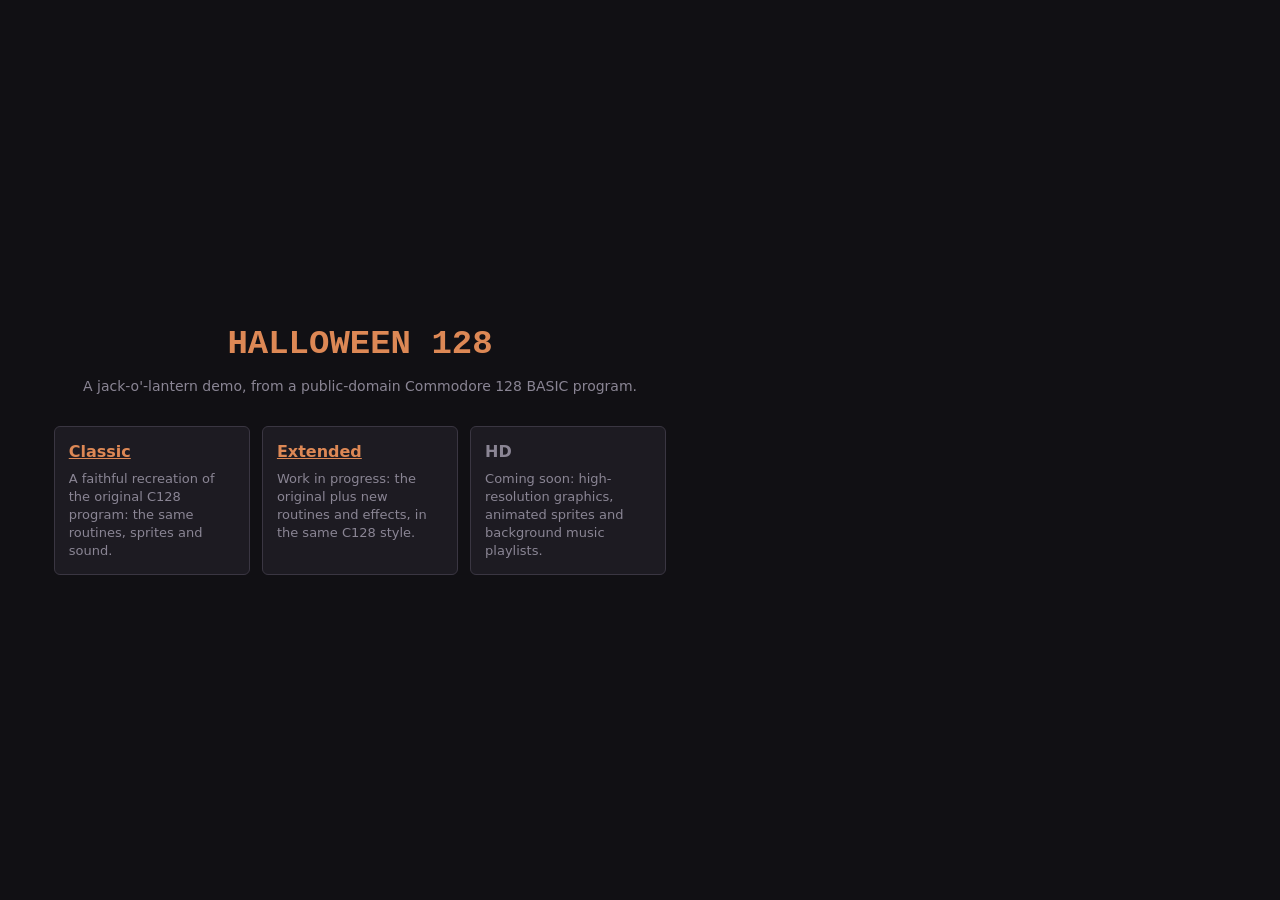
<file: index.html>
<!doctype html>
<html lang="en">
<head>
  <meta charset="utf-8">
  <meta name="viewport" content="width=device-width, initial-scale=1">
  <title>Halloween 128</title>
  <link rel="stylesheet" href="shared/ui/style.css">
</head>
<body>
  <main class="landing">
    <h1>HALLOWEEN 128</h1>
    <p>A jack-o'-lantern demo, from a public-domain Commodore 128 BASIC program.</p>
    <ul class="versions">
      <li>
        <h2><a href="classic/index.html">Classic</a></h2>
        <p>A faithful recreation of the original C128 program: the same routines, sprites and sound.</p>
      </li>
      <li>
        <h2><a href="extended/index.html">Extended</a></h2>
        <p>Work in progress: the original plus new routines and effects, in the same C128 style.</p>
      </li>
      <li class="soon">
        <h2>HD</h2>
        <p>Coming soon: high-resolution graphics, animated sprites and background music playlists.</p>
      </li>
    </ul>
  </main>
</body>
</html>
</file>
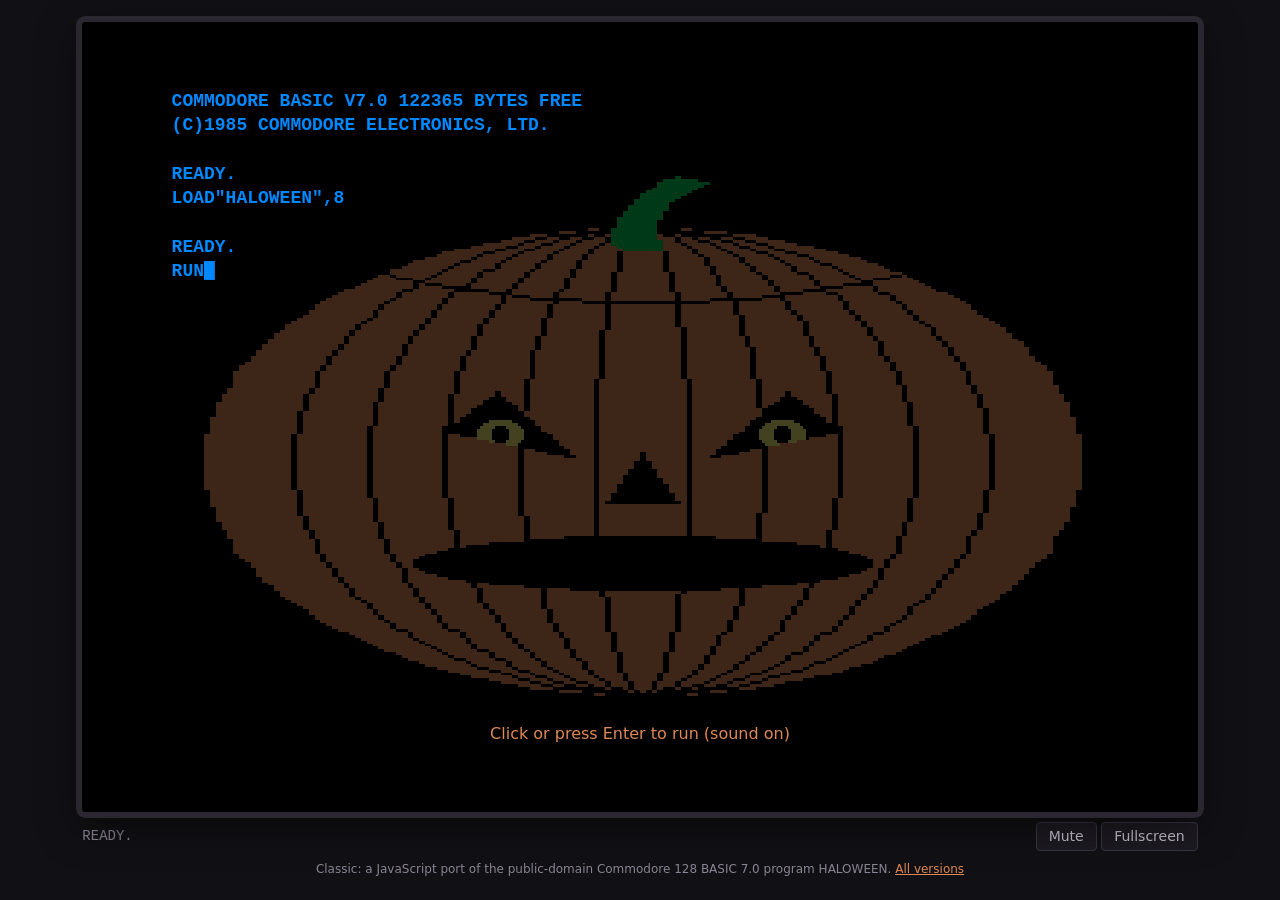
<file: classic/index.html>
<!doctype html>
<html lang="en">
<head>
  <meta charset="utf-8">
  <meta name="viewport" content="width=device-width, initial-scale=1">
  <title>Halloween 128</title>
  <link rel="stylesheet" href="../shared/ui/style.css">
</head>
<body>
  <main>
    <div id="monitor">
      <canvas id="screen" width="384" height="272" aria-label="Animated jack-o'-lantern"></canvas>
      <div id="start" role="button" tabindex="0" aria-label="Start the program">
        <pre>COMMODORE BASIC V7.0 122365 BYTES FREE
(C)1985 COMMODORE ELECTRONICS, LTD.

READY.
LOAD"HALOWEEN",8

READY.
<span class="cursor">RUN</span></pre>
        <p class="hint">Click or press Enter to run (sound on)</p>
      </div>
    </div>
    <div id="bar">
      <span id="status" aria-live="polite">ready.</span>
      <span class="controls">
        <button id="mute" type="button" aria-pressed="false">Mute</button>
        <button id="fullscreen" type="button">Fullscreen</button>
      </span>
    </div>
    <p class="credit">Classic: a JavaScript port of the public-domain Commodore 128 BASIC 7.0 program HALOWEEN. <a href="../index.html">All versions</a></p>
  </main>

  <script src="../shared/c128/vic.js"></script>
  <script src="../shared/c128/basic-gfx.js"></script>
  <script src="../shared/c128/sprites.js"></script>
  <script src="../shared/c128/timing.js"></script>
  <script src="../shared/c128/sid.js"></script>
  <script src="js/halloween.js"></script>
  <script src="../shared/ui/main.js"></script>
</body>
</html>
</file>
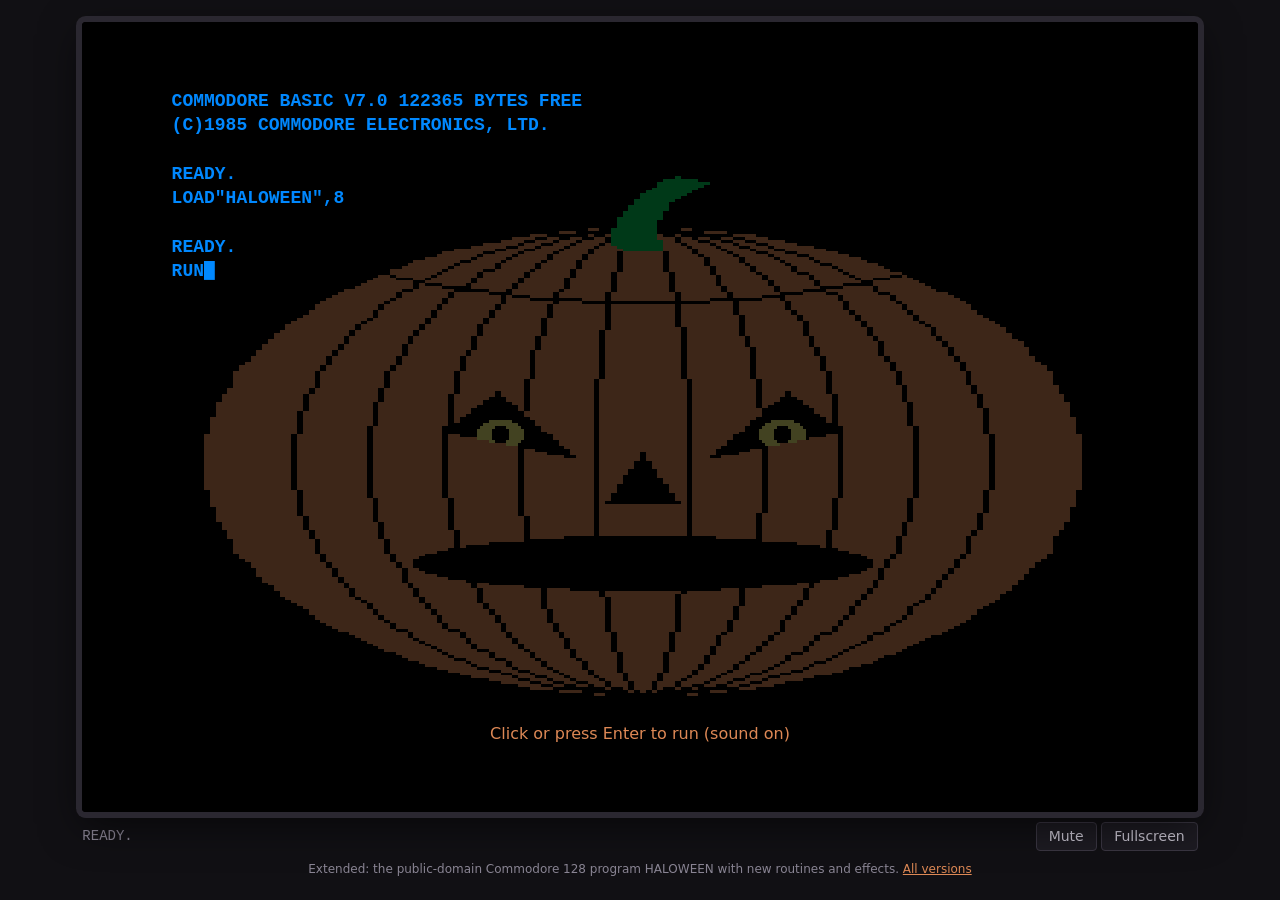
<file: extended/index.html>
<!doctype html>
<html lang="en">
<head>
  <meta charset="utf-8">
  <meta name="viewport" content="width=device-width, initial-scale=1">
  <title>Halloween 128 Extended</title>
  <link rel="stylesheet" href="../shared/ui/style.css">
</head>
<body>
  <main>
    <div id="monitor">
      <canvas id="screen" width="384" height="272" aria-label="Animated jack-o'-lantern"></canvas>
      <div id="start" role="button" tabindex="0" aria-label="Start the program">
        <pre>COMMODORE BASIC V7.0 122365 BYTES FREE
(C)1985 COMMODORE ELECTRONICS, LTD.

READY.
LOAD"HALOWEEN",8

READY.
<span class="cursor">RUN</span></pre>
        <p class="hint">Click or press Enter to run (sound on)</p>
      </div>
    </div>
    <div id="bar">
      <span id="status" aria-live="polite">ready.</span>
      <span class="controls">
        <button id="mute" type="button" aria-pressed="false">Mute</button>
        <button id="fullscreen" type="button">Fullscreen</button>
      </span>
    </div>
    <p class="credit">Extended: the public-domain Commodore 128 program HALOWEEN with new routines and effects. <a href="../index.html">All versions</a></p>
  </main>

  <script src="../shared/c128/vic.js"></script>
  <script src="../shared/c128/basic-gfx.js"></script>
  <script src="../shared/c128/sprites.js"></script>
  <script src="../shared/c128/timing.js"></script>
  <script src="../shared/c128/sid.js"></script>
  <script src="js/effects.js"></script>
  <script src="js/halloween.js"></script>
  <script src="../shared/ui/main.js"></script>
</body>
</html>
</file>
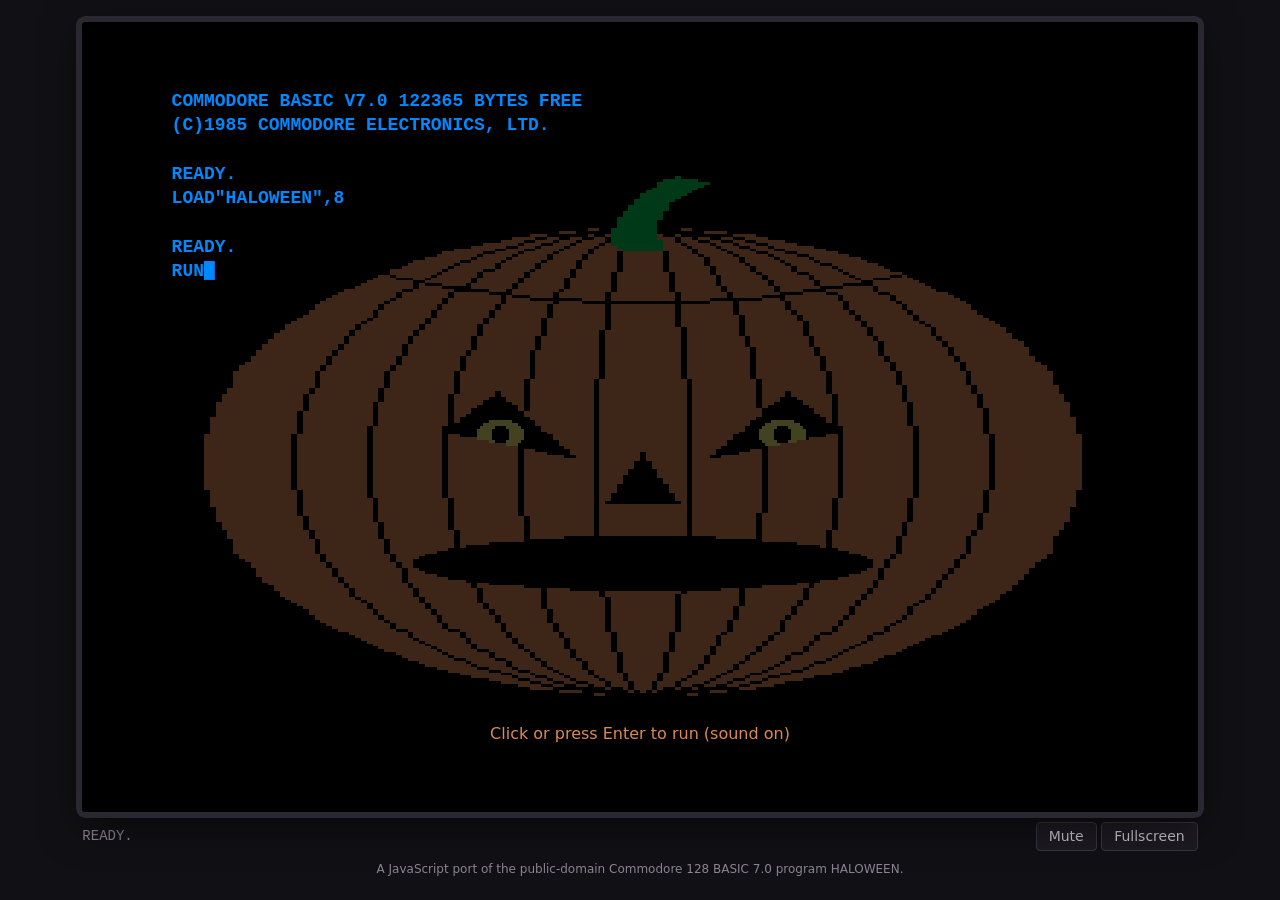
<file: src/index.html>
<!doctype html>
<html lang="en">
<head>
  <meta charset="utf-8">
  <meta name="viewport" content="width=device-width, initial-scale=1">
  <title>Halloween 128</title>
  <link rel="stylesheet" href="css/style.css">
</head>
<body>
  <main>
    <div id="monitor">
      <canvas id="screen" width="384" height="272" aria-label="Animated jack-o'-lantern"></canvas>
      <div id="start" role="button" tabindex="0" aria-label="Start the program">
        <pre>COMMODORE BASIC V7.0 122365 BYTES FREE
(C)1985 COMMODORE ELECTRONICS, LTD.

READY.
LOAD"HALOWEEN",8

READY.
<span class="cursor">RUN</span></pre>
        <p class="hint">Click or press Enter to run (sound on)</p>
      </div>
    </div>
    <div id="bar">
      <span id="status" aria-live="polite">ready.</span>
      <span class="controls">
        <button id="mute" type="button" aria-pressed="false">Mute</button>
        <button id="fullscreen" type="button">Fullscreen</button>
      </span>
    </div>
    <p class="credit">A JavaScript port of the public-domain Commodore 128 BASIC 7.0 program HALOWEEN.</p>
  </main>

  <script src="js/vic.js"></script>
  <script src="js/basic-gfx.js"></script>
  <script src="js/sprites.js"></script>
  <script src="js/timing.js"></script>
  <script src="js/sid.js"></script>
  <script src="js/halloween.js"></script>
  <script src="js/main.js"></script>
</body>
</html>
</file>
<file: shared/ui/style.css>
:root {
  --bg: #111014;
  --panel: #1d1b22;
  --text: #c8c4d0;
  --muted: #8a8594;
  --accent: #dd8855;          /* VIC-II orange */
  --c128-blue: #0088ff;       /* VIC-II light blue, used on the start screen */
}

* { box-sizing: border-box; }

/* Make the hidden attribute win over display rules such as #start's flex. */
[hidden] { display: none !important; }

html, body {
  margin: 0;
  height: 100%;
  background: var(--bg);
  color: var(--text);
  font: 14px/1.4 system-ui, -apple-system, "Segoe UI", sans-serif;
}

main {
  min-height: 100%;
  display: flex;
  flex-direction: column;
  align-items: center;
  justify-content: center;
  padding: 16px;
  gap: 10px;
}

/* The 384x272 frame scales to fit the window, keeping its aspect ratio. */
#monitor {
  position: relative;
  width: min(100%, calc((100vh - 110px) * 384 / 272));
  aspect-ratio: 384 / 272;
  background: #000;
  box-shadow: 0 0 0 6px #2a2730, 0 12px 40px rgba(0, 0, 0, 0.6);
  border-radius: 4px;
  overflow: hidden;
}

#monitor:fullscreen {
  width: 100%;
  height: 100%;
  box-shadow: none;
  border-radius: 0;
  display: flex;
  align-items: center;
  justify-content: center;
}

#screen {
  display: block;
  width: 100%;
  height: 100%;
  image-rendering: pixelated;
  image-rendering: crisp-edges;
}

/* Fullscreen: scale the canvas to the largest size that fits, keeping its aspect ratio. */
#monitor:fullscreen #screen {
  width: min(100vw, calc(100vh * 384 / 272));
  height: auto;
  aspect-ratio: 384 / 272;
}

/* Start overlay styled like a C128 40-column boot screen. */
#start {
  position: absolute;
  inset: 0;
  display: flex;
  flex-direction: column;
  justify-content: space-between;
  padding: 6% 8%;
  background: rgba(0, 0, 0, 0.72);
  color: var(--c128-blue);
  cursor: pointer;
}

#start pre {
  margin: 0;
  font: clamp(9px, 2.1vw, 18px)/1.35 "Courier New", ui-monospace, monospace;
  font-weight: bold;
  white-space: pre-wrap;
}

#start .cursor::after {
  content: "\2588";
  animation: blink 1s steps(1) infinite;
}

#start .hint {
  margin: 0;
  color: var(--accent);
  text-align: center;
  font-size: clamp(11px, 1.8vw, 16px);
}

#start:focus-visible { outline: 3px solid var(--accent); outline-offset: -3px; }

@keyframes blink { 50% { opacity: 0; } }

#bar {
  width: min(100%, calc((100vh - 110px) * 384 / 272));
  display: flex;
  flex-wrap: wrap;
  gap: 8px;
  align-items: center;
  justify-content: space-between;
}

#status {
  color: var(--muted);
  font-family: "Courier New", ui-monospace, monospace;
  text-transform: uppercase;
}

button {
  background: var(--panel);
  color: var(--text);
  border: 1px solid #3a3642;
  border-radius: 4px;
  padding: 4px 12px;
  font: inherit;
  cursor: pointer;
}
button:hover { border-color: var(--accent); }
button:focus-visible { outline: 2px solid var(--accent); outline-offset: 2px; }

.credit {
  margin: 0;
  color: var(--muted);
  font-size: 12px;
  text-align: center;
}

a { color: var(--accent); }

/* Landing page (index.html at the repository root) */
.landing {
  max-width: 720px;
  text-align: center;
}
.landing h1 {
  margin: 0 0 4px;
  color: var(--accent);
  font: bold clamp(22px, 5vw, 34px) "Courier New", ui-monospace, monospace;
}
.landing > p { margin: 0 0 20px; color: var(--muted); }
.versions {
  list-style: none;
  margin: 0;
  padding: 0;
  display: grid;
  grid-template-columns: repeat(auto-fit, minmax(190px, 1fr));
  gap: 12px;
  text-align: left;
}
.versions li {
  background: var(--panel);
  border: 1px solid #3a3642;
  border-radius: 6px;
  padding: 14px;
}
.versions h2 { margin: 0 0 6px; font-size: 16px; }
.versions p { margin: 0; color: var(--muted); font-size: 13px; }
.versions .soon h2 { color: var(--muted); }

@media (prefers-reduced-motion: reduce) {
  #start .cursor::after { animation: none; }
}
</file>
<file: src/css/style.css>
:root {
  --bg: #111014;
  --panel: #1d1b22;
  --text: #c8c4d0;
  --muted: #8a8594;
  --accent: #dd8855;          /* VIC-II orange */
  --c128-blue: #0088ff;       /* VIC-II light blue, used on the start screen */
}

* { box-sizing: border-box; }

/* Make the hidden attribute win over display rules such as #start's flex. */
[hidden] { display: none !important; }

html, body {
  margin: 0;
  height: 100%;
  background: var(--bg);
  color: var(--text);
  font: 14px/1.4 system-ui, -apple-system, "Segoe UI", sans-serif;
}

main {
  min-height: 100%;
  display: flex;
  flex-direction: column;
  align-items: center;
  justify-content: center;
  padding: 16px;
  gap: 10px;
}

/* The 384x272 frame scales to fit the window, keeping its aspect ratio. */
#monitor {
  position: relative;
  width: min(100%, calc((100vh - 110px) * 384 / 272));
  aspect-ratio: 384 / 272;
  background: #000;
  box-shadow: 0 0 0 6px #2a2730, 0 12px 40px rgba(0, 0, 0, 0.6);
  border-radius: 4px;
  overflow: hidden;
}

#monitor:fullscreen {
  width: 100%;
  height: 100%;
  box-shadow: none;
  border-radius: 0;
  display: flex;
  align-items: center;
  justify-content: center;
}

#screen {
  display: block;
  width: 100%;
  height: 100%;
  image-rendering: pixelated;
  image-rendering: crisp-edges;
}

/* Fullscreen: scale the canvas to the largest size that fits, keeping its aspect ratio. */
#monitor:fullscreen #screen {
  width: min(100vw, calc(100vh * 384 / 272));
  height: auto;
  aspect-ratio: 384 / 272;
}

/* Start overlay styled like a C128 40-column boot screen. */
#start {
  position: absolute;
  inset: 0;
  display: flex;
  flex-direction: column;
  justify-content: space-between;
  padding: 6% 8%;
  background: rgba(0, 0, 0, 0.72);
  color: var(--c128-blue);
  cursor: pointer;
}

#start pre {
  margin: 0;
  font: clamp(9px, 2.1vw, 18px)/1.35 "Courier New", ui-monospace, monospace;
  font-weight: bold;
  white-space: pre-wrap;
}

#start .cursor::after {
  content: "\2588";
  animation: blink 1s steps(1) infinite;
}

#start .hint {
  margin: 0;
  color: var(--accent);
  text-align: center;
  font-size: clamp(11px, 1.8vw, 16px);
}

#start:focus-visible { outline: 3px solid var(--accent); outline-offset: -3px; }

@keyframes blink { 50% { opacity: 0; } }

#bar {
  width: min(100%, calc((100vh - 110px) * 384 / 272));
  display: flex;
  flex-wrap: wrap;
  gap: 8px;
  align-items: center;
  justify-content: space-between;
}

#status {
  color: var(--muted);
  font-family: "Courier New", ui-monospace, monospace;
  text-transform: uppercase;
}

button {
  background: var(--panel);
  color: var(--text);
  border: 1px solid #3a3642;
  border-radius: 4px;
  padding: 4px 12px;
  font: inherit;
  cursor: pointer;
}
button:hover { border-color: var(--accent); }
button:focus-visible { outline: 2px solid var(--accent); outline-offset: 2px; }

.credit {
  margin: 0;
  color: var(--muted);
  font-size: 12px;
  text-align: center;
}

@media (prefers-reduced-motion: reduce) {
  #start .cursor::after { animation: none; }
}
</file>
